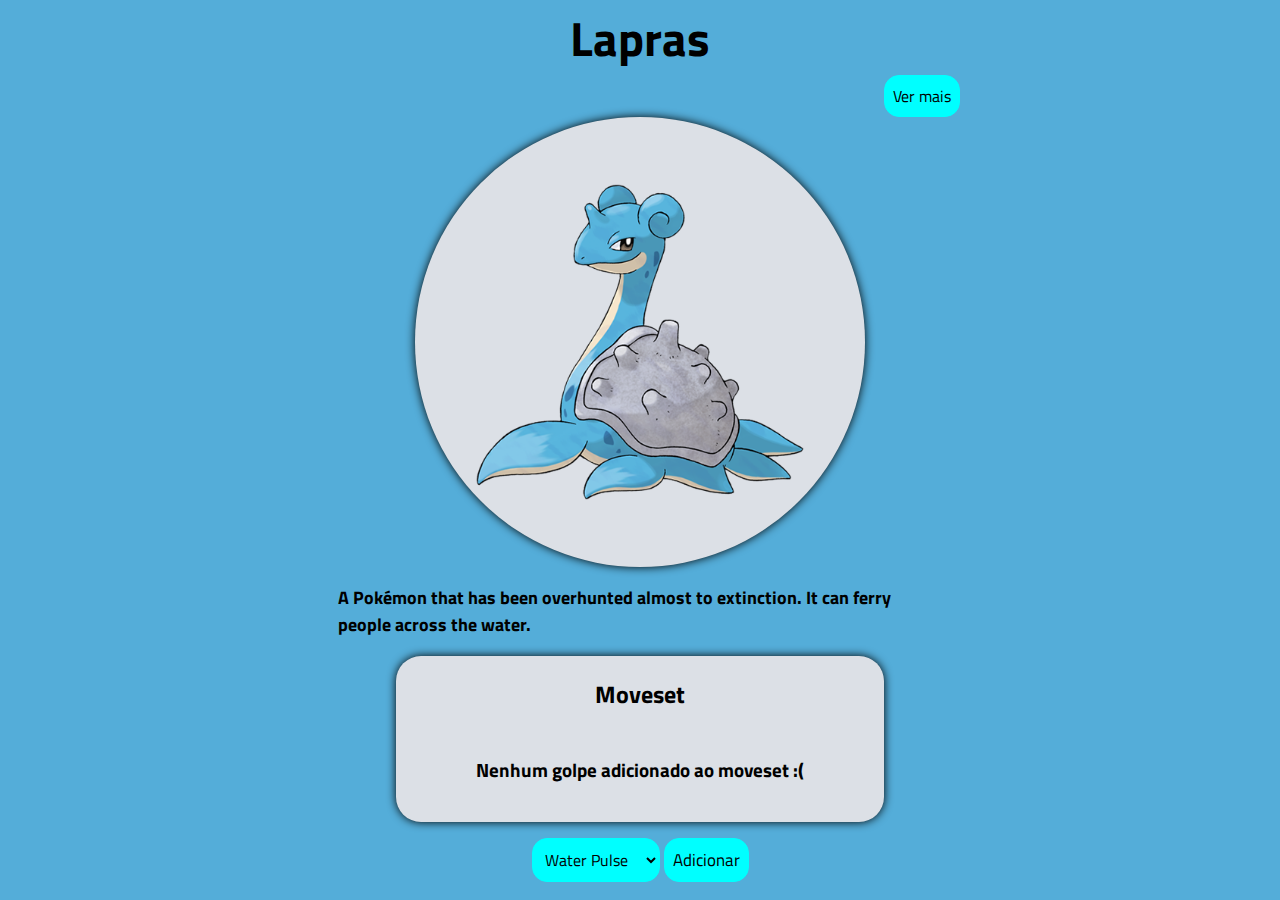
<file: projeto/index.html>
<!DOCTYPE html>
<html lang="pt-br">

<head>
    <meta charset="UTF-8">
    <meta http-equiv="X-UA-Compatible" content="IE=edge">
    <meta name="viewport" content="width=device-width, initial-scale=1.0">
    <title>Atividade 1</title>
    <link rel="stylesheet" type="text/css" href="./assets/style.css" />
</head>

<body>

    <main class="wrapper">
        <section>
            <h1 id="nome">Lapras</h1>

            <button id="ver" onclick="goToBulbapedia()">Ver mais</button>


            <div id="pokemon_image"></div>
            <span id='description'>A Pokémon that has been overhunted almost to extinction. It can ferry
                people across the water.</span>

            <div class="movesetdiv">

                <h2>Moveset</h2>
                <h3 id ="noMoveset">Nenhum golpe adicionado ao moveset :(</h3>
                <ul id="listMoves">

                     <!-- <li><img class="pokebola" src="assets/img/pokeball.png" alt="">Water Pulse <button class="delete"
                            onclick="deletar(this)">Deletar</button>
                    </li> -->
                    
                </ul>

            </div>

            <div class="golpe">
                <select name="seletor" id="seletor">
                    <option value="sss">Golpe 1</option>
                </select>
                <button class="add">Adicionar</button>
            </div>

        </section>
    </main>

    <script src="./assets/script.js"></script>
</body>

</html>
</file>
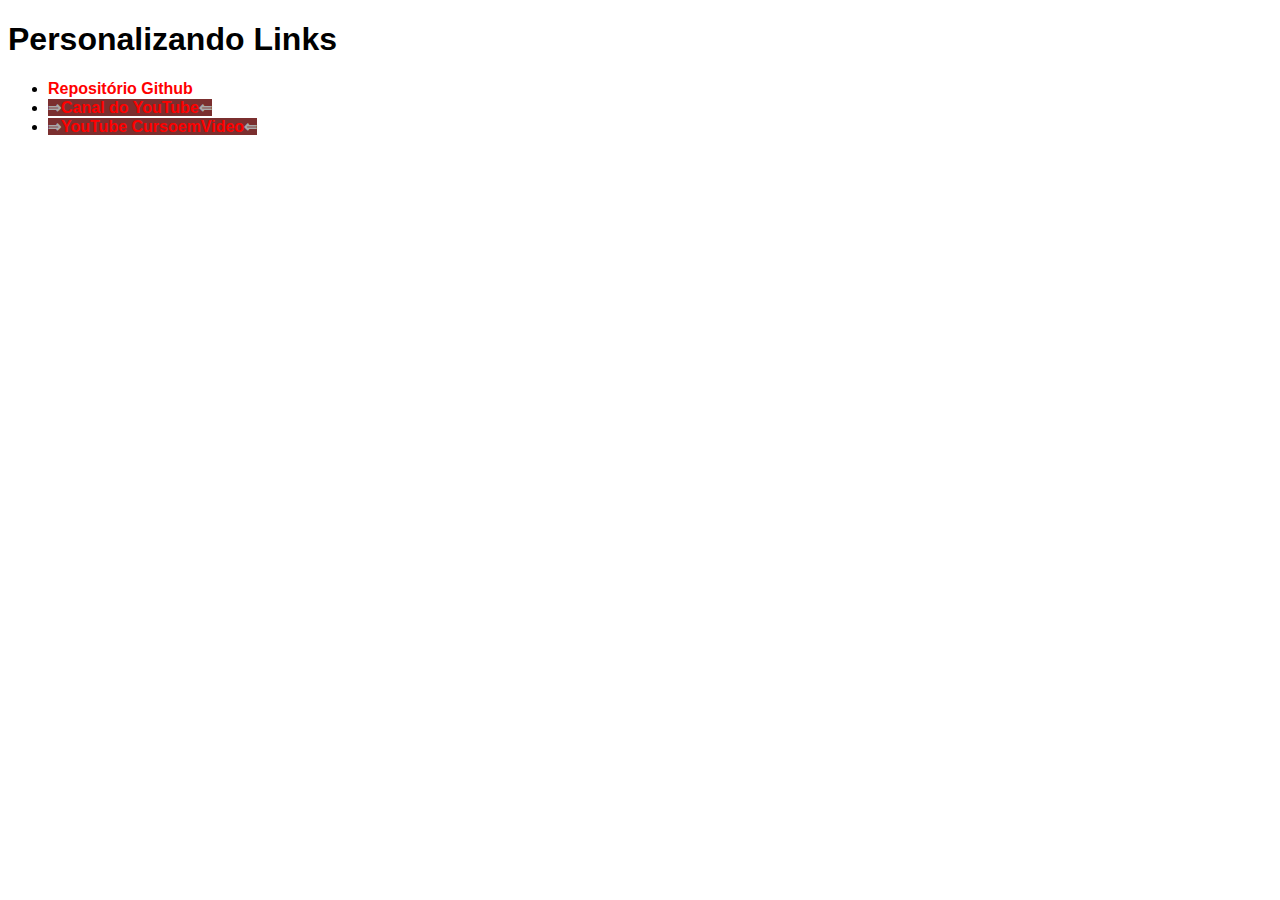
<file: pseudo-elemnetos/ex1/index.html>
<!DOCTYPE html>
<html lang="pt-br">
<head>
    <meta charset="UTF-8">
    <meta http-equiv="X-UA-Compatible" content="IE=edge">
    <meta name="viewport" content="width=device-width, initial-scale=1.0">
    <title>Links</title>

    <style>
        body{
            font-family:Arial, Helvetica, sans-serif;
        }

        a{
            color:red ;
            text-decoration: none;
            font-weight: bold;
        }

        a:visited{
            color: darkred;
        }

        a:hover{
            color: black;
            text-decoration: underline;
        }
        a:active{
            color: yellow;
        }


        .especial{
            background-color: rgb(123, 47, 47);
        }

        .especial::before{
            content:'⇒';
            color: darkgray;
        }

        .especial::after{
            content: '⇐';
            text-decoration: none;
            font-weight: bold;
            color: darkgray;
        }

    </style>

</head>
<body>
    <h1>Personalizando Links</h1>

    <!-- Pseudo-elementos são estados  -->

    <ul>
        <li><a href="https://github.com/devpedrorocha" target="_blank">Repositório Github</a></li>
        <li><a href="https://www.youtube.com/channel/UCo2TOK7C2CC65aSadnzwegg" target="_blank" class="especial">Canal do YouTube</a> </li>
        <li> <a href="https://www.youtube.com/c/CursoemV%C3%ADdeo" target="_blank" class="especial">YouTube CursoemVideo</a> </li>
    </ul>
    
</body>
</html>
</file>
<file: projeto/assets/style.css>
@import url('https://fonts.googleapis.com/css2?family=Titillium+Web&display=swap');

* {
    font-family: Titillium Web, 'Arial';
}

p,
body,
h1,
h2,
ul {
    padding: 0;
    margin: 0;
}

body {
    background-color: #54ADD9;
}

h1 {
    font-size: 3rem;
    justify-content: center;
    color: black;

}

h2 {
    padding-bottom: 25px;

}


section {
    display: flex;
    flex-direction: column;
    justify-content: center;
    align-items: center;
    height: 100vh;
    width: 50vw;
}

.wrapper {
    height: 100vh;
    display: flex;
    justify-content: center;
    align-items: center;
}


#pokemon_image {
    height: 400px;
    width: 400px;
    background-color: rgb(220, 224, 230);
    border-radius: 50%;
    background-size: 80%;
    background-image: url('img/lapras.png');
    background-repeat: no-repeat;
    background-position: center;
    box-shadow: 0px 0px 10px black;
    padding: 25px;

}

span {
    padding: 1.1rem;
    font-size: 1.1rem;
    font-weight: bold;
    color: black;

}

.movesetdiv {
    text-align: center;
    background-color: #DCE0E6;
    width: 70%;
    padding: 20px;
    border-radius: 25px;
    box-shadow: 0px 0px 10px black;

}

li {
    text-align: center;
    display: flex;
    justify-content: space-between;
    align-items: center;
    padding-bottom: 15px;
}

li::before{
    content: '';

    width: 20px;
    height: 20px;

    background-image: url(img/pokeball.png);
    background-size: contain;
    background-repeat: no-repeat;
    
    margin-left: 40px;
    
}


button{
    border-radius: 10px;
    border: 1px solid white;
    cursor: pointer;
}



#ver {
    align-self: flex-end;
    border-radius: 15px;
    background-color: aqua;
    border: solid 1px aqua;
    padding: 0.5rem;
    font-size: 1rem;
    cursor: pointer;
    transition: border 0.3s;


}

#ver:hover {
    border: 1px solid black;

}

.golpe {
    padding: 1rem;

}

#seletor {
    padding: 0.5rem;
    font-size: 1rem;
    border-radius: 15px;
    border: solid 1px aqua;
    background-color: aqua;
}

.add {
    padding: 0.5rem;
    font-size: 1.05rem;

    border-radius: 15px;
    border: solid 1px aqua;
    background-color: aqua;

    cursor: pointer;
    transition: border 0.3s;
}

.add:hover {
    border: 1px solid black;
}
</file>
